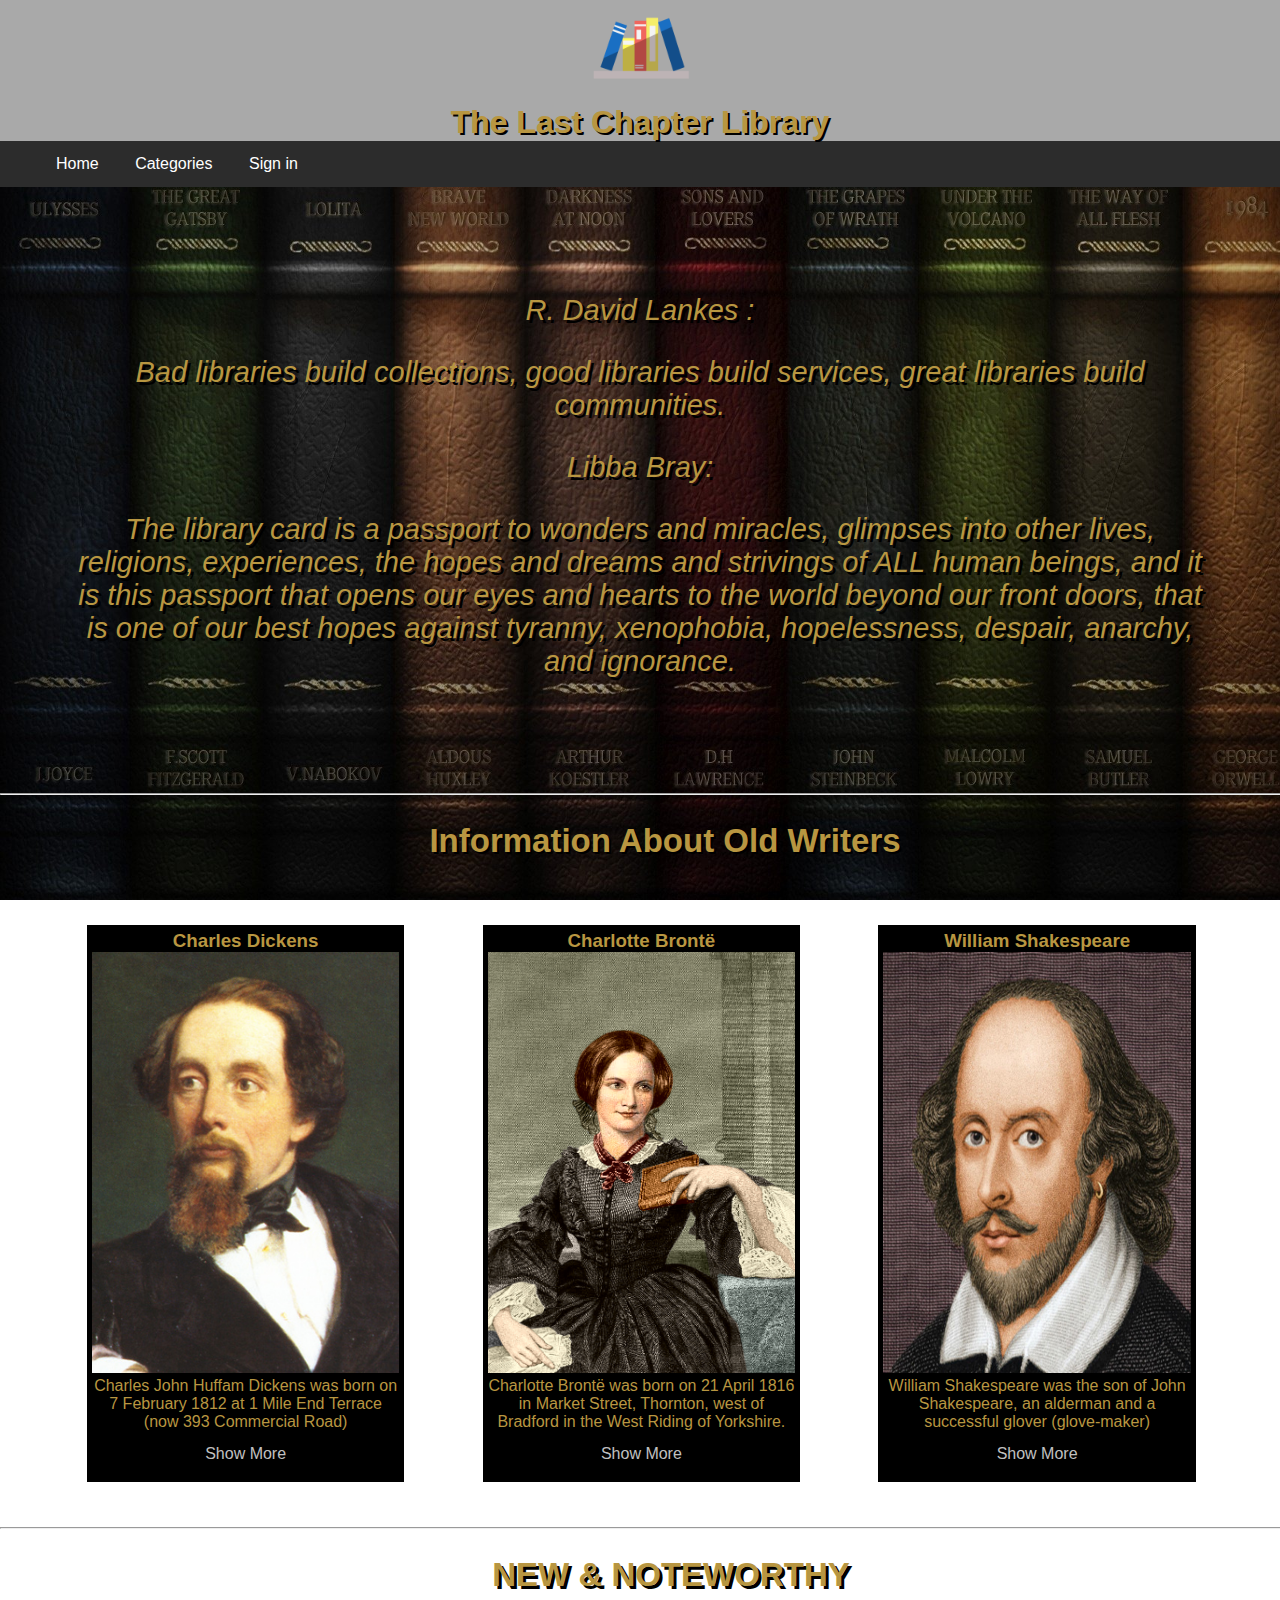
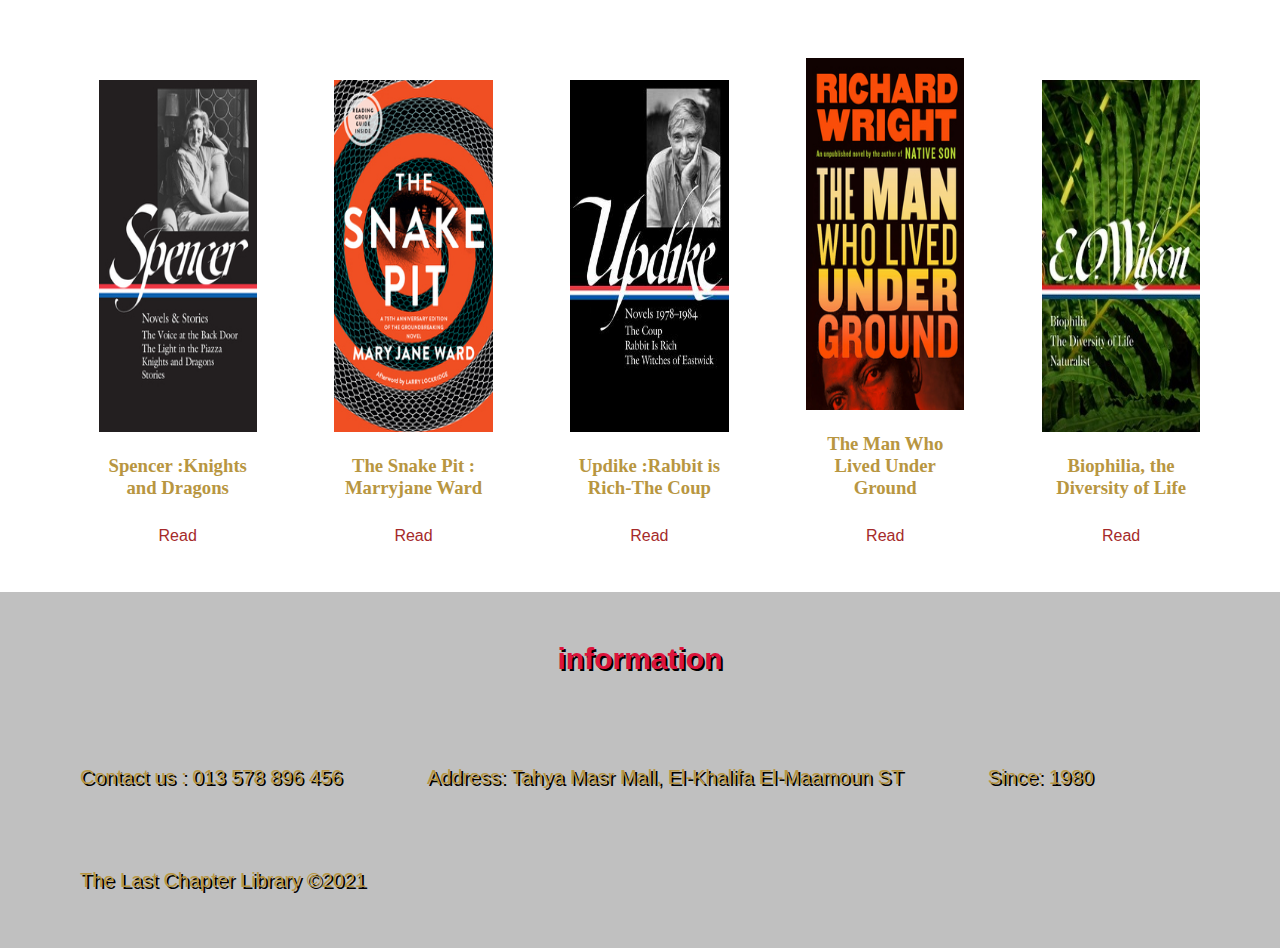
<file: index.html>
<!DOCTYPE html>
<html>
    <head>
        <title>The Last Chapter</title>
        <link rel="stylesheet" type="text/css" href="style/style.css">
    </head>
        <body>
            <header id="main-header">
                <img src="book/liblog.png" alt="#">
                <h1>The Last Chapter Library</h1>  
            </header>
            <nav id="navbar">
                <ul>
                    <li><a href="index.html">Home</a></li>
                    <li><a href="Catg.html">Categories</a></li>
                    <li><a href="Sign_in.html">Sign in</a></li>
                </ul>
            </nav>
            <section class="elbdaya">
                    <p>R. David Lankes :</p>
                    <p>Bad libraries build collections, good libraries build services, great libraries build communities.</p>
                    <p>Libba Bray:</p>
                    <p>The library card is a passport to wonders and miracles, glimpses into other lives, religions, experiences, the hopes and dreams and strivings of ALL human beings, and it is this passport that opens our eyes and hearts to the world beyond our front doors, that is one of our best hopes against tyranny, xenophobia, hopelessness, despair, anarchy, and ignorance.</p>
            </section>
            <hr width="1500"></hr>
            <section class="Show-case">
                <h2>Information About Old Writers</h2>
                <div class="img-box">
                    <h3>Charles Dickens</h3>
                    <img src="book/Charles3.png" alt="Kai">
                    <p>Charles John Huffam Dickens was born on 7 February 1812 at 1 
                         Mile End Terrace (now 393 Commercial Road)</p>
                    <a href="#">Show More</a>
                </div>
                <div class="img-box">
                    <h3>Charlotte Brontë</h3>
                    <img src="book/Charlotte.png" alt="Kai">
                    <p>Charlotte Brontë was born on 21 April 1816 in Market Street, Thornton, west of Bradford in the 
                        West Riding of Yorkshire.</p>
                    <a href="#">Show More</a>
                </div>
                <div class="img-box">
                    <h3>William Shakespeare</h3>
                    <img src="book/will.png" alt="Kai">
                    <p>William Shakespeare was the son of John Shakespeare, an alderman and a successful glover (glove-maker)</p>
                    <a href="#">Show More</a>
                </div>
            </section>
                <hr width="1500"></hr>
            <section class="Show-case2">
                <h2>NEW & NOTEWORTHY</h2>
                <div class="img-box2">
                    <img src="book/book1.png" alt="Kai">
                    <h3>Spencer :Knights and Dragons</h3>
                    <a href="#">Read</a>
                </div>
                <div class="img-box2">
                    <img src="book/book2.png" alt="Kai">
                    <h3>The Snake Pit : Marryjane Ward</h3>
                    <a href="#">Read</a>
                </div>
                <div class="img-box2">
                    <img src="book/book3.png" alt="Kai">
                    <h3> Updike :Rabbit is Rich-The Coup</h3>
                    <a href="#">Read</a>
                </div>
                <div class="img-box2">
                    <img src="book/book4.png" alt="Kai">
                    <h3>The Man Who Lived Under Ground</h3>
                    <a href="#">Read</a>
                </div>
                <div class="img-box2">
                    <img src="book/book5.png" alt="Kai">
                    <h3>Biophilia, the Diversity of Life</h3>
                    <a href="#">Read</a>
                </div>
            </section>
            </div>
            <footer class="footer">
                    <div class="footer-title">
                        <h5>information</h5>
                        <ul class="list-unstyled">
                            <li>Contact us : 013 578 896 456</li>
                            <li>Address: Tahya Masr Mall, El-Khalifa El-Maamoun ST</li>
                            <li>Since: 1980</li>
                            <li>The Last Chapter Library &copy;2021</li>
                        </ul>
                    </div>
            </footer>
        </body>
</html>
</file>
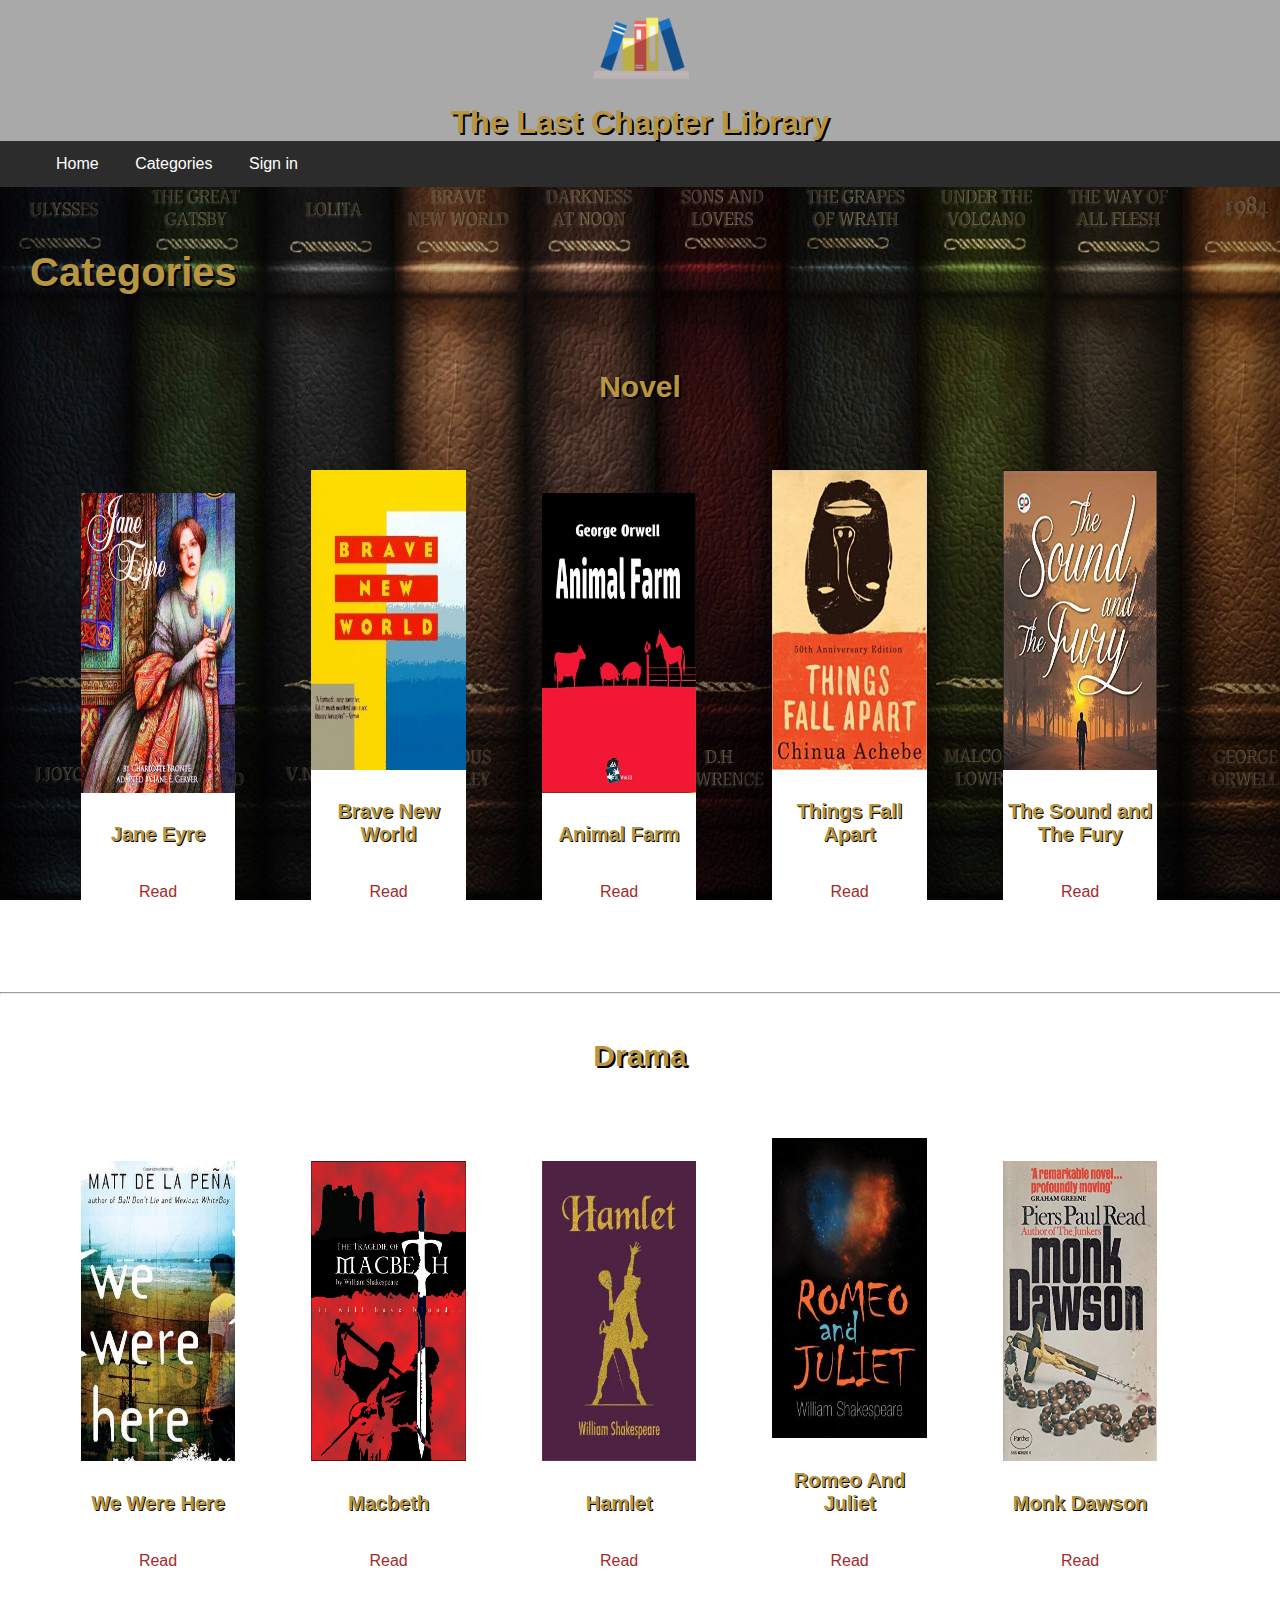
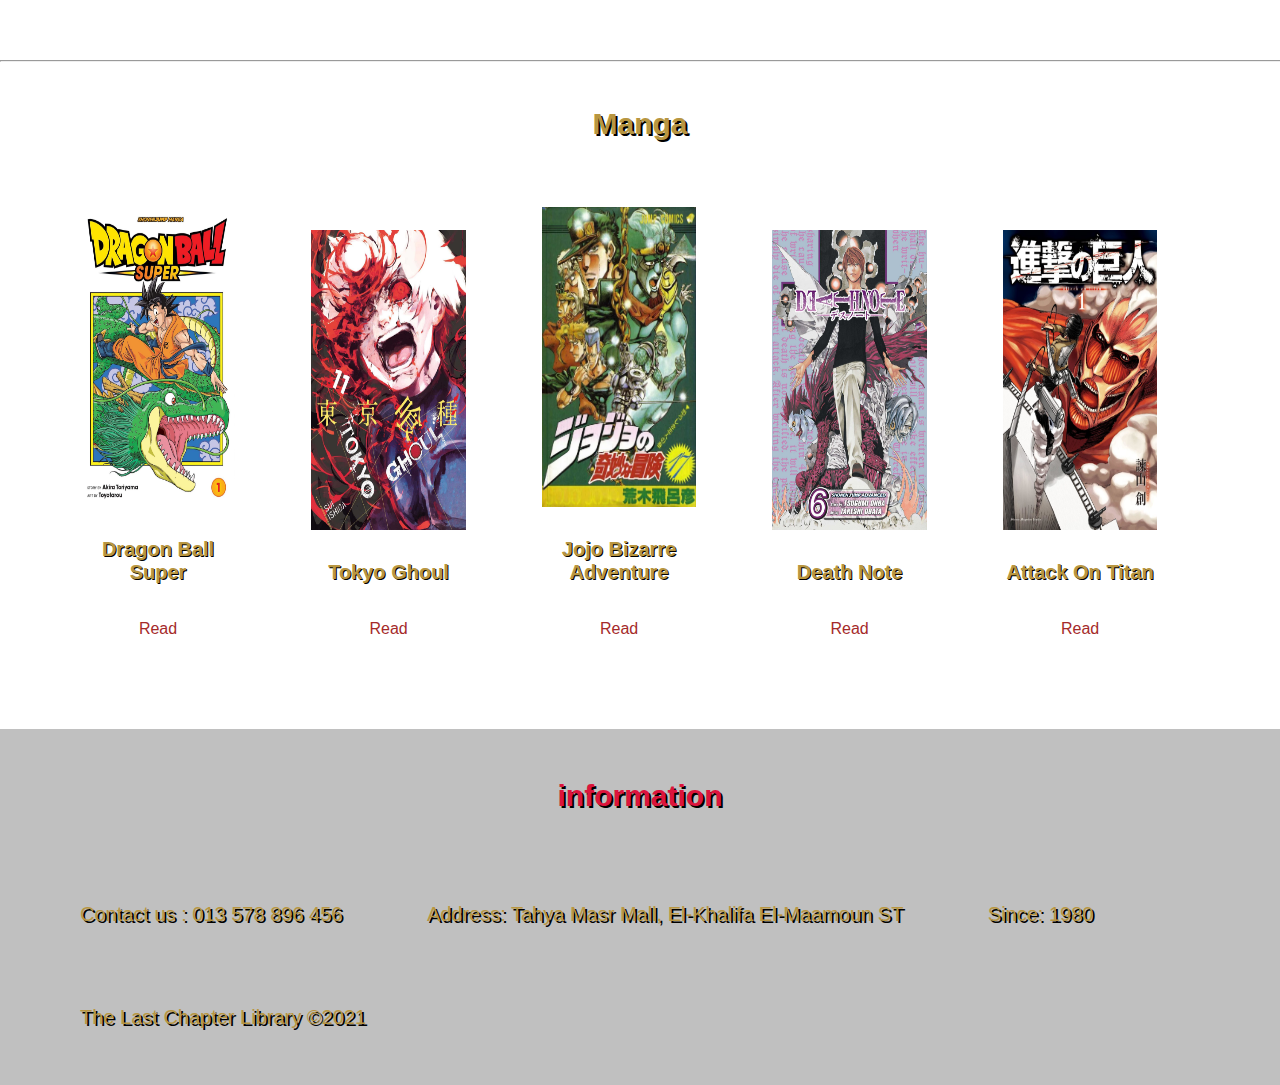
<file: Catg.html>
<!DOCTYPE html>
<html>
    <head>
        <title>The Last Chapter</title>
        <link rel="stylesheet" type="text/css" href="style/style.css">
    </head>
    <body>
        <header id="main-header">
            <img src="book/liblog.png" alt="#">
            <h1>The Last Chapter Library</h1>
        </header>
        <nav id="navbar">
            <ul>
                <li><a href="index.html">Home</a></li>
                <li><a href="Catg.html" target="">Categories</a></li>
                <li><a href="Sign_in.html">Sign in</a></li>
            </ul>
         </nav>
        <h2 id="catg-title">Categories</h2>
        <section class="Main_Catg">
            <h3>Novel</h3>
            <div class="img-box3" >
                <img src="book/nov1.png" alt="Kai">
                <h4>Jane Eyre</h4>
                <a href="#">Read</a>
            </div>
            <div class="img-box3" >
                <img src="book/nov2.png" alt="Kai">
                <h4>Brave New World</h4>
                <a href="#">Read</a>
            </div>
            <div class="img-box3" >
                <img src="book/nov3.png" alt="Kai">
                 <h4>Animal Farm</h4>
                <a href="#">Read</a>
            </div>
            <div class="img-box3" >
                <img src="book/nov4.png" alt="Kai">
                <h4>Things Fall Apart</h4>
                <a href="#">Read</a>
            </div>
            <div class="img-box3" >
                <img src="book/nov5.png" alt="Kai">
                <h4>The Sound and The Fury</h4>
                <a href="#">Read</a>
            </div>
        </section>
        <hr width="1500"></hr>
        <section class="Main_Catg">
            <h3>Drama</h3>
            <div class="img-box3" >
                <img src="book/d1.png" alt="Kai">
                <h4>We Were Here</h4>
                 <a href="#">Read</a>
            </div>
            <div class="img-box3" >
                <img src="book/d2.png" alt="Kai">
                <h4>Macbeth</h4>
                <a href="#">Read</a>
            </div>
            <div class="img-box3" >
                <img src="book/d3.png" alt="Kai">
                <h4>Hamlet</h4>
                <a href="#">Read</a>
            </div>
            <div class="img-box3" >
                <img src="book/d4.png" alt="Kai">
                <h4>Romeo And Juliet</h4>
                <a href="#">Read</a>
            </div>
            <div class="img-box3" >
                <img src="book/d5.png" alt="Kai">
                <h4>Monk Dawson</h4>
                <a href="#">Read</a>
            </div>
        </section>
        <hr width="1500"></hr>
        <section class="Main_Catg">
            <h3>Manga</h3>
            <div class="img-box3" >
                <img src="book/m1.png" alt="Kai">
                <h4>Dragon Ball Super</h4>
                <a href="#">Read</a>
            </div>
            <div class="img-box3" >
                <img src="book/m2.png" alt="Kai">
                <h4>Tokyo Ghoul</h4>
                <a href="#">Read</a>
            </div>
            <div class="img-box3" >
                <img src="book/m3.png" alt="Kai">
                <h4>Jojo Bizarre Adventure</h4>
                <a href="#">Read</a>
            </div>
            <div class="img-box3" >
                <img src="book/m4.png" alt="Kai">
                <h4>Death Note</h4>
                <a href="#">Read</a>
            </div>
            <div class="img-box3" >
                <img src="book/m5.png" alt="Kai">
                <h4>Attack On Titan</h4>
                <a href="#">Read</a>
            </div>
        </section>
        <footer class="footer">
            <div class="footer-title">
                <h5>information</h5>
                <ul class="list-unstyled">
                    <li>Contact us : 013 578 896 456</li>
                    <li>Address: Tahya Masr Mall, El-Khalifa El-Maamoun ST</li>
                    <li>Since: 1980</li>
                    <li>The Last Chapter Library &copy;2021</li>
                </ul>
            </div>
        </footer>
    </body>
</file>
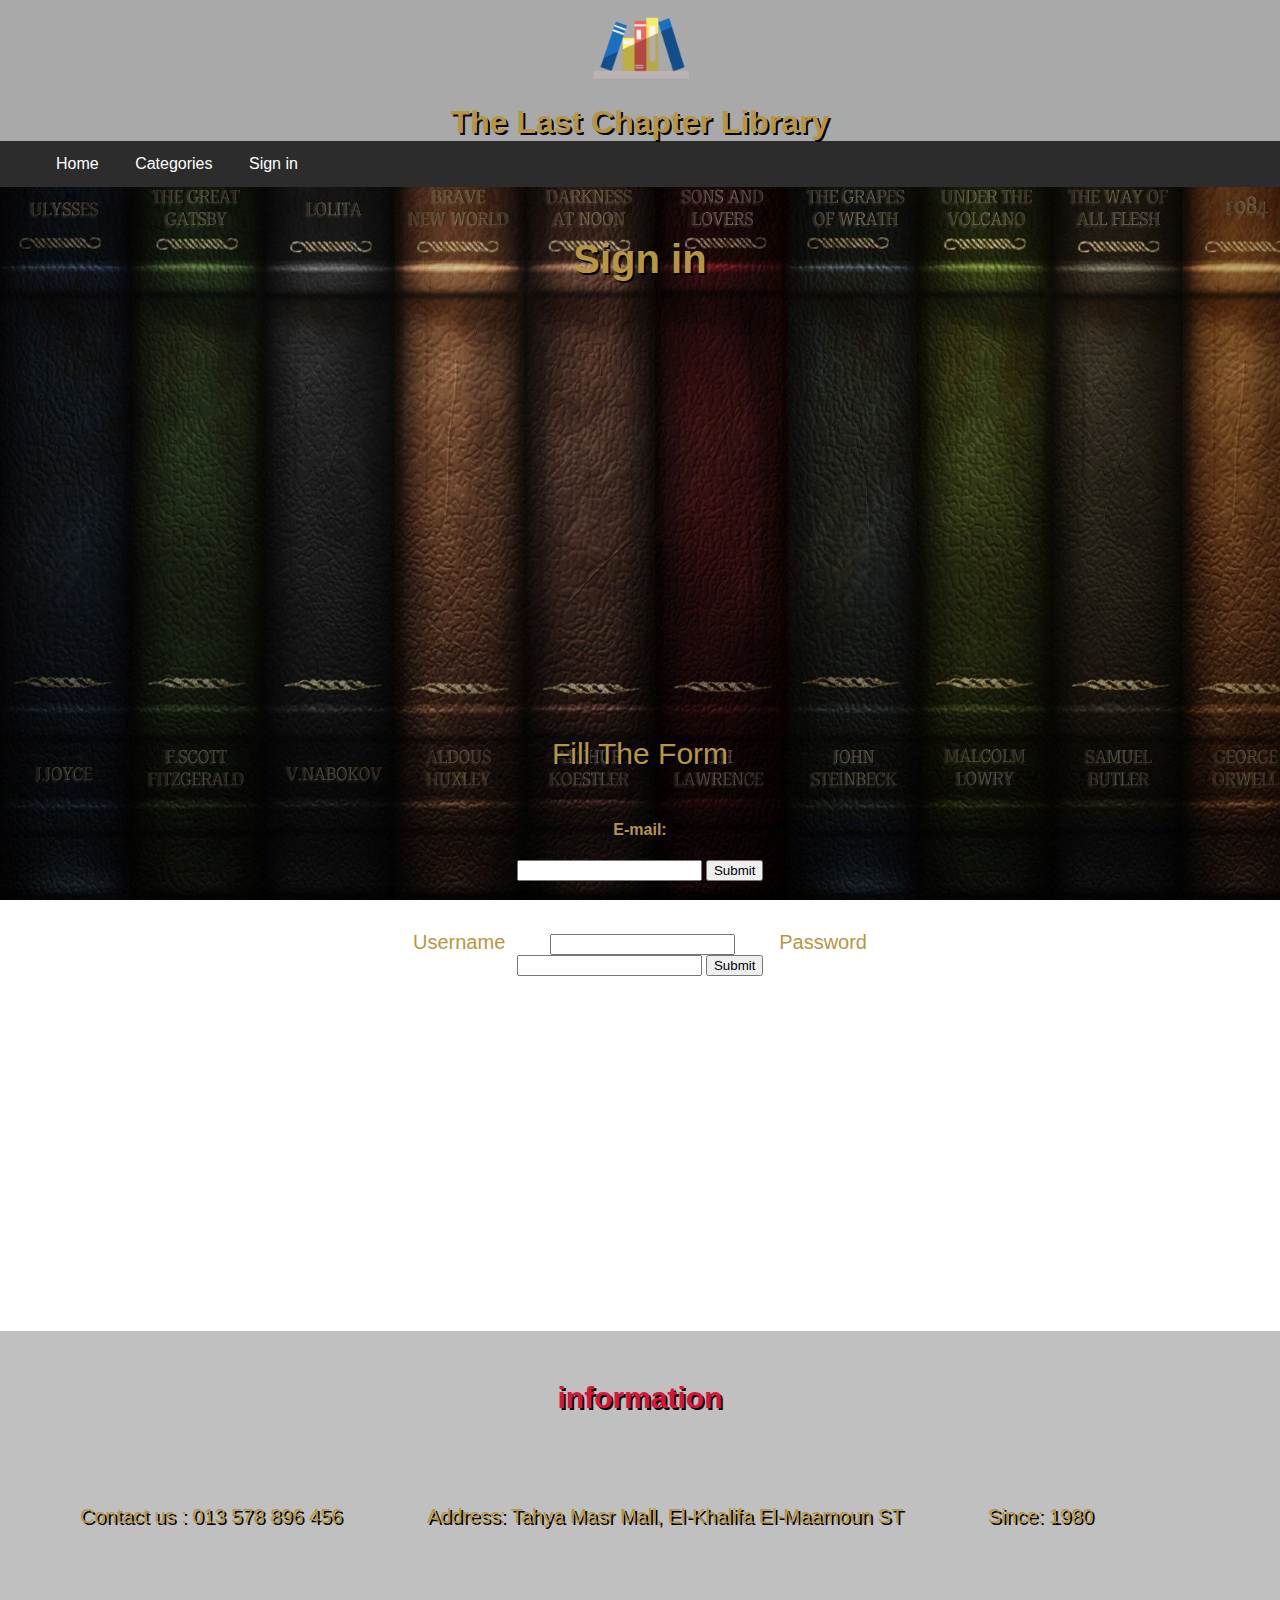
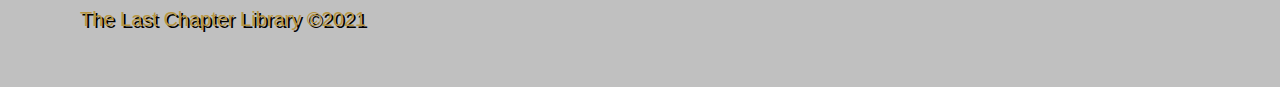
<file: Sign_in.html>
<!DOCTYPE html>
<html>
    <head>
        <title>The Last Chapter</title>
        <link rel="stylesheet" type="text/css" href="style/style.css">
    </head>
    <body>
        <header id="main-header">
            <img src="book/liblog.png" alt="#">
            <h1>The Last Chapter Library</h1>
        </header>
            <nav id="navbar">
                <ul>
                    <li><a href="index.html">Home</a></li>
                    <li><a href="Catg.html" target="">Categories</a></li>
                    <li><a href="Sign_in.html">Sign in</a></li>
                </ul>
            </nav>
            <h3 id=contact-title>Sign in</h3>
            <div class="container">
                <p>Fill The Form</p>
                <form action="/action_page.php">
                    <h4>E-mail:</h4><input type="email" id="myEmail" name="email" pattern="[a-z0-9._%+-]+@[a-z0-9.-]+\.[a-z]{2,3}$">
                    <input type="submit">
                    <p id="demo"></p>
                    <label for="usrname">Username</label>
                    <input type="text" id="usrname" name="usrname" required>
                    <label for="psw">Password</label>
                    <input type="password" id="psw" name="psw" pattern="(?=.*\d)(?=.*[a-z])(?=.*[A-Z]).{8,}" title="Must contain at least one number and one uppercase and lowercase letter, and at least 8 or more characters" required>
                    <input type="submit" value="Submit">
                </form>
            </div>
            <div id="message">
                <h3>Password must contain the following:</h3>
                <p id="letter" class="invalid">A <b>lowercase</b> letter</p>
                <p id="capital" class="invalid">A <b>capital (uppercase)</b> letter</p>
                <p id="number" class="invalid">A <b>number</b></p>
                <p id="length" class="invalid">Minimum <b>8 characters</b></p>
            </div>
            <script>
                var myInput = document.getElementById("psw");
                var letter = document.getElementById("letter");
                var capital = document.getElementById("capital");
                var number = document.getElementById("number");
                var length = document.getElementById("length");
                
                // When the user clicks on the password field, show the message box
                myInput.onfocus = function() {
                  document.getElementById("message").style.display = "block";
                }
                
                // When the user clicks outside of the password field, hide the message box
                myInput.onblur = function() {
                  document.getElementById("message").style.display = "none";
                }
                
                // When the user starts to type something inside the password field
                myInput.onkeyup = function() {
                  // Validate lowercase letters
                  var lowerCaseLetters = /[a-z]/g;
                  if(myInput.value.match(lowerCaseLetters)) {  
                    letter.classList.remove("invalid");
                    letter.classList.add("valid");
                  } else {
                    letter.classList.remove("valid");
                    letter.classList.add("invalid");
                  }
                  
                  // Validate capital letters
                  var upperCaseLetters = /[A-Z]/g;
                  if(myInput.value.match(upperCaseLetters)) {  
                    capital.classList.remove("invalid");
                    capital.classList.add("valid");
                  } else {
                    capital.classList.remove("valid");
                    capital.classList.add("invalid");
                  }
                
                  // Validate numbers
                  var numbers = /[0-9]/g;
                  if(myInput.value.match(numbers)) {  
                    number.classList.remove("invalid");
                    number.classList.add("valid");
                  } else {
                    number.classList.remove("valid");
                    number.classList.add("invalid");
                  }
                  
                  // Validate length
                  if(myInput.value.length >= 8) {
                    length.classList.remove("invalid");
                    length.classList.add("valid");
                  } else {
                    length.classList.remove("valid");
                    length.classList.add("invalid");
                  }
                }
                    function myFunction() {
                    var x = document.getElementById("myEmail").pattern;
                    document.getElementById("demo").innerHTML = x;
                    }
                </script>
                <footer class="footer">
                    <div class="footer-title">
                        <h5>information</h5>
                        <ul class="list-unstyled">
                            <li>Contact us : 013 578 896 456</li>
                            <li>Address: Tahya Masr Mall, El-Khalifa El-Maamoun ST</li>
                            <li>Since: 1980</li>
                            <li>The Last Chapter Library &copy;2021</li>
                        </ul>
                    </div>
            </footer>
      </body>
</html>
</file>
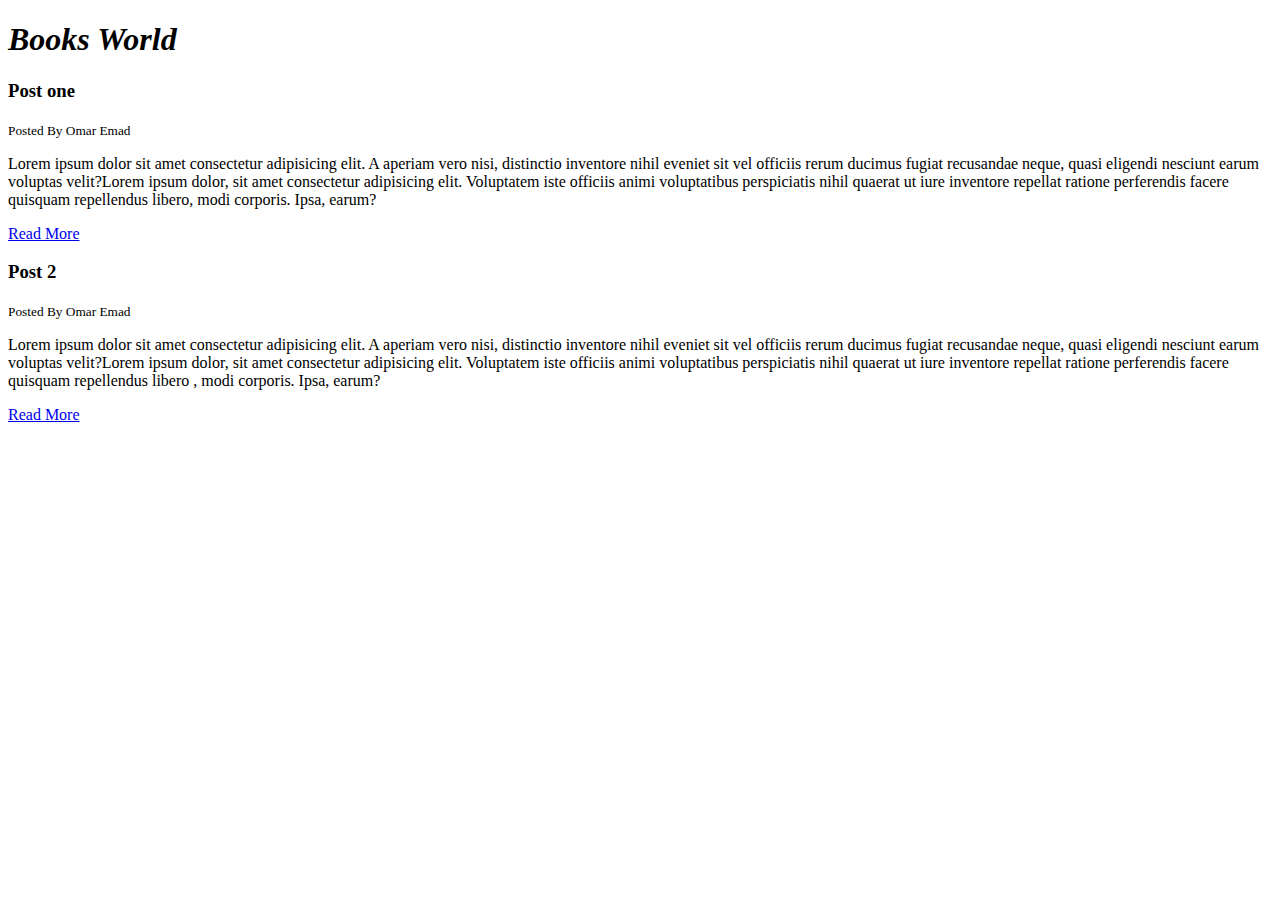
<file: book/Html semnatic tags.html>
<!DOCTYPE html>
<html>
    <head>
        <title>My Project</title>
    </head>
    <body>
        <header>
            <h1>
                <i>Books World</i>
            </h1>
        </header>
        <!-- <section>is the main area of the web page</section> -->
        <section>
            <article>
                <h3>
                    Post one
                </h3>
                <small>
                    Posted By Omar Emad
                </small>
                <p>Lorem ipsum dolor sit amet consectetur adipisicing elit. A aperiam vero nisi, 
                    distinctio inventore nihil eveniet sit vel officiis rerum ducimus fugiat recusandae neque, quasi eligendi nesciunt earum 
                    voluptas velit?Lorem ipsum dolor, sit amet consectetur adipisicing elit. Voluptatem iste 
                    officiis animi voluptatibus perspiciatis nihil quaerat ut iure inventore repellat ratione 
                    perferendis facere quisquam repellendus libero, modi corporis. Ipsa, earum?</p>
                    <a href="q" target="_blank">Read More</a>
            </article>
            <article>
                <h3>
                    Post 2
                </h3>
                <small>
                    Posted By Omar Emad
                </small>
                <p>Lorem ipsum dolor sit amet consectetur adipisicing elit. A aperiam vero nisi, 
                    distinctio inventore nihil eveniet sit vel officiis rerum 
                    ducimus fugiat recusandae neque, quasi eligendi nesciunt earum voluptas velit?Lorem ipsum dolor, sit amet consectetur adipisicing elit. Voluptatem iste 
                    officiis animi voluptatibus perspiciatis nihil quaerat ut iure inventore repellat ratione perferendis facere quisquam repellendus libero
                    , modi corporis. Ipsa, earum?</p>
                    <a href="q" target="_blank">Read More</a>
            </article>
        </section>
    </body>
</html>
</file>
<file: style/style.css>
body ,html{
    background-image: url("../book/biglib4.png");
    background-repeat: no-repeat;
    background-size: cover;
    background-attachment: fixed;
    margin: 0;
    font-family:'Franklin Gothic Medium', 'Arial Narrow', Arial, sans-serif;
    overflow:auto; 
}
#main-header{
    background-color:darkgrey;
    color: rgb(184, 150, 65);
    text-shadow: 1px 1px black;
    text-align: center;
}
#main-header img{
    width: 100px;
}
#main-header h1{
    text-shadow:2px 2px black;
    padding: 0px;
    margin: 0px;
}
#navbar{
    background-color:rgb(44, 44, 44);
}
#navbar ul{
    list-style: none;
    margin: 0px;
}

#navbar li{
    display: inline-block;
}

#navbar a{
    display: block;
    color: white;
    text-align: center;
    padding: 14px 16px;
    text-decoration: none;
}
#navbar a:hover{
    background-color: white;
    color: black;
}

.elbdaya{
    padding: 78px;
    text-align: center;
    font-size: 29px;
    color:rgb(184, 150, 65);
    text-shadow: black 3px 3px;
    font-style: italic;
}
.Show-case{
    margin-left: 50px;
}
.Show-case h2{
    text-align:center;
    text-shadow: 2px 2px black;
    color:rgb(184, 150, 65);
    font-size: 33px;
}
.img-box{
    border: 5px black solid;
    margin: 3%;
    width: 25%;
    display: inline-block;
    background-color: black;
}
.img-box img{
    width: 100%;
    height: 421px;
}
.img-box h3 {
    background-color: black;
    color: rgb(184, 150, 65);
    margin: 0;
    text-align: center;
}
.img-box p{
    background-color: black;
    color: rgb(184, 150, 65);
    margin: 0px;
    text-align: center;
}
.img-box a{
    text-decoration: none;
    padding: 14px 16px;
    display: block;
    text-align: center;
    color: silver;
}
.img-box a:hover{
    background-color: white;
    color:red;
}
.Show-case2{
    margin-left: 62px;
}
.Show-case2 h2{
    text-align:center;
    text-shadow: 3px 3px black;
    color:rgb(184, 150, 65);
    font-size: 33px;
}
.img-box2{
    border: 0px black solid;
    margin: 3%;
    width: 13%;
    display: inline-block;
    background-color:white;
}
.img-box2 img{
    width: 100%;
    height: 352px;
}
.img-box2 h3{
    text-align: center;
    font-family:Georgia, 'Times New Roman', Times, serif;
    color:rgb(184, 150, 65);
}
.img-box2 a{
    text-decoration: none;
    display: block;
    text-align: center;
    color: brown;
    padding: 10px;
}
.img-box2 a:hover{
    background-color: rgb(184, 150, 65);
    color: red;
}
.footer{
    background-color:silver;
    overflow: auto;
}
.footer ul{
    list-style: none;
}
.footer li {
    display: inline-block;
    margin: 20px;
    padding: 20px;
    font-size: 20px;
    text-shadow: black 2px 2px;
    color: rgb(184, 150, 65);
}
.footer h5{
    text-align: center;
    font-size: 30px;
    color:crimson;
    text-shadow:black 2px 2px;
}
/* --------------------faaaaaaaaaaaaaaaasl---------------------- */
#catg-title{
    text-align: left;
    color:rgb(184, 150, 65);
    padding: 30px;
    font-size: 40px;
    text-shadow: black 2px 2px;
}
.Main_Catg{
    margin: 45px;
}
.Main_Catg h3{
    text-align: center;
    font-size: 30px;
    color:rgb(184, 150, 65);
    text-shadow: black 2px 2px;
}
.Main_Catg h4{
    text-align: center;
    text-shadow: black 1px 1px;
    color:rgb(184, 150, 65);
    font-size: 20px;

}
.img-box3{
    border: 0px black solid;
    margin: 3%;
    width: 13%;
    display: inline-block;
    background-color:white;
}
.img-box3 img{
    width: 100%;
    height: 300px;
}
.img-box3 h3{
    text-align: center;
    font-family:Georgia, 'Times New Roman', Times, serif;
    color:rgb(184, 150, 65);
}
.img-box3 a{
    text-decoration: none;
    display: block;
    text-align: center;
    color: brown;
    padding: 10px;
}
.img-box3 a:hover{
    background-color: rgb(184, 150, 65);
    color: red;
}
/* ------------------------------------------------------------------------------- */
#contact-title{
    color:rgb(184, 150, 65); 
    text-align: center;
    margin: 50px;
    font-size: 40px;
    text-shadow: black 2px 2px;
}
.container{
    padding: 355px;
    text-align: center;
}
.container p{
    color: rgb(184, 150, 65);
    margin: 50px;
    text-shadow: black 2px 2px;
    font-size: 30px;
}
.container label{
    color: rgb(184, 150, 65);
    font-size: 20px;
    margin: 40px;
}
#message{
    color: rgb(184, 150, 65);
    margin: 50px;
    display:none;
}
.valid {
    color: green;
  }
  
  .valid:before {
    position: relative;
    left: -35px;
    content: " \221A";
  }
  
  /* Add a red text color and an "x" when the requirements are wrong */
  .invalid {
    color: red;
  }
  
  .invalid:before {
    position: relative;
    left: -35px;
    content: "X";
  }
.container h4 {
    color: rgb(184, 150, 65);
}
</file>
